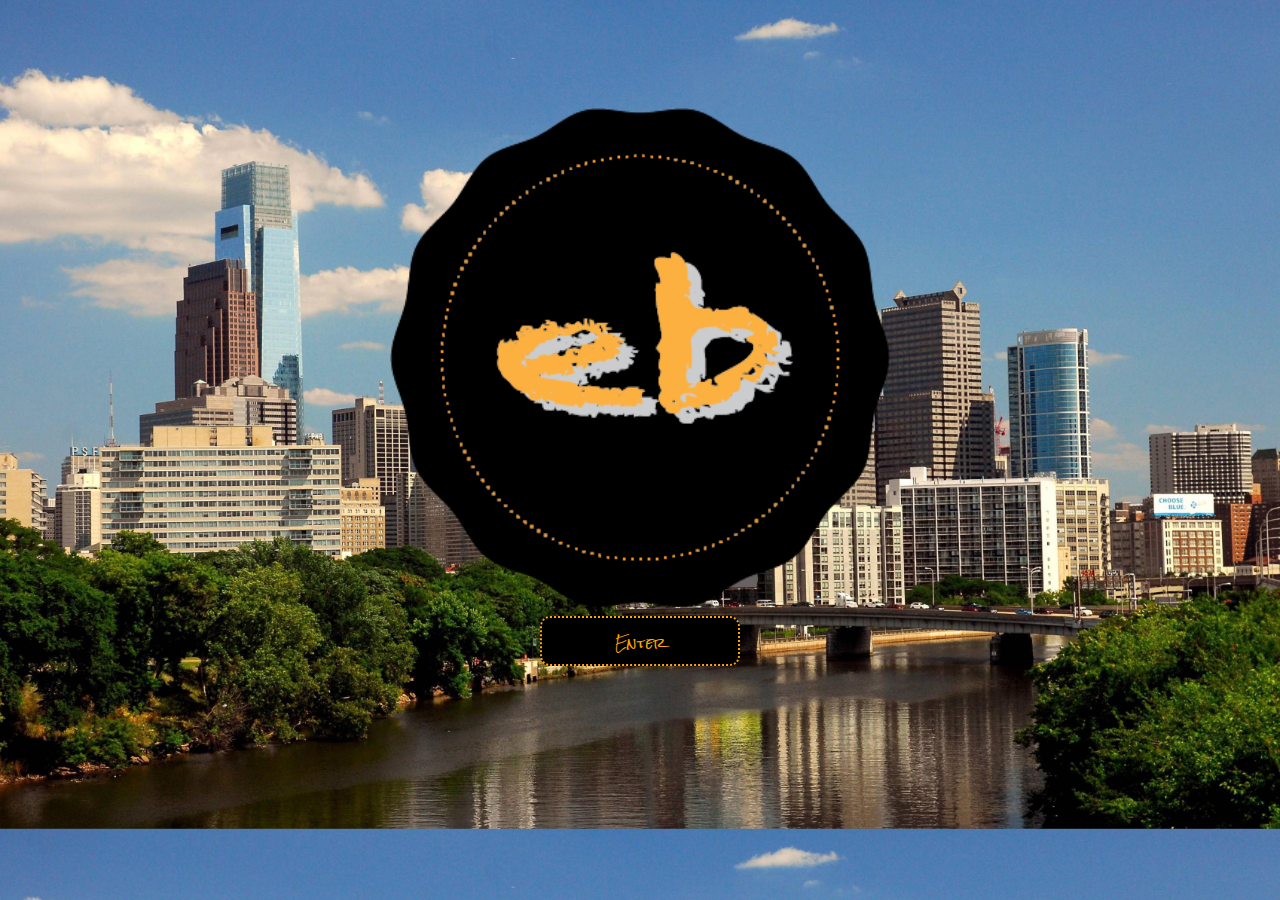
<file: index.html>
<!DOCTYPE html>
<html lang="en">

<head>
    <meta charset="UTF-8">
    <meta name="viewport" content="width=device-width, initial-scale=1.0">
    <meta http-equiv="X-UA-Compatible" content="ie=edge">
    <!-- link to google fonts  -->
    <link href="https://fonts.googleapis.com/css?family=Rock+Salt&display=swap" rel="stylesheet">

    <!-- internal css sheet link -->
    <link rel="stylesheet" href="style.css">
    <!-- jquery link -->
    <script src="https://cdnjs.cloudflare.com/ajax/libs/jquery/3.2.1/jquery.min.js"></script>

    <title>Erik Boerma</title>
</head>

<body>
    <div id="containerIndex">

        <img id="logoImage" src="files/ErikLogoLarge.png">
        <br>

        <button id="buttonIndex">
            <a id="indexButtonLink" href="aboutMe.html">
                Enter
            </a>
            </button>


    </div>
<!-- <script type= "text/javascript" src="app.js"></script> -->
</body>

</html>
</file>
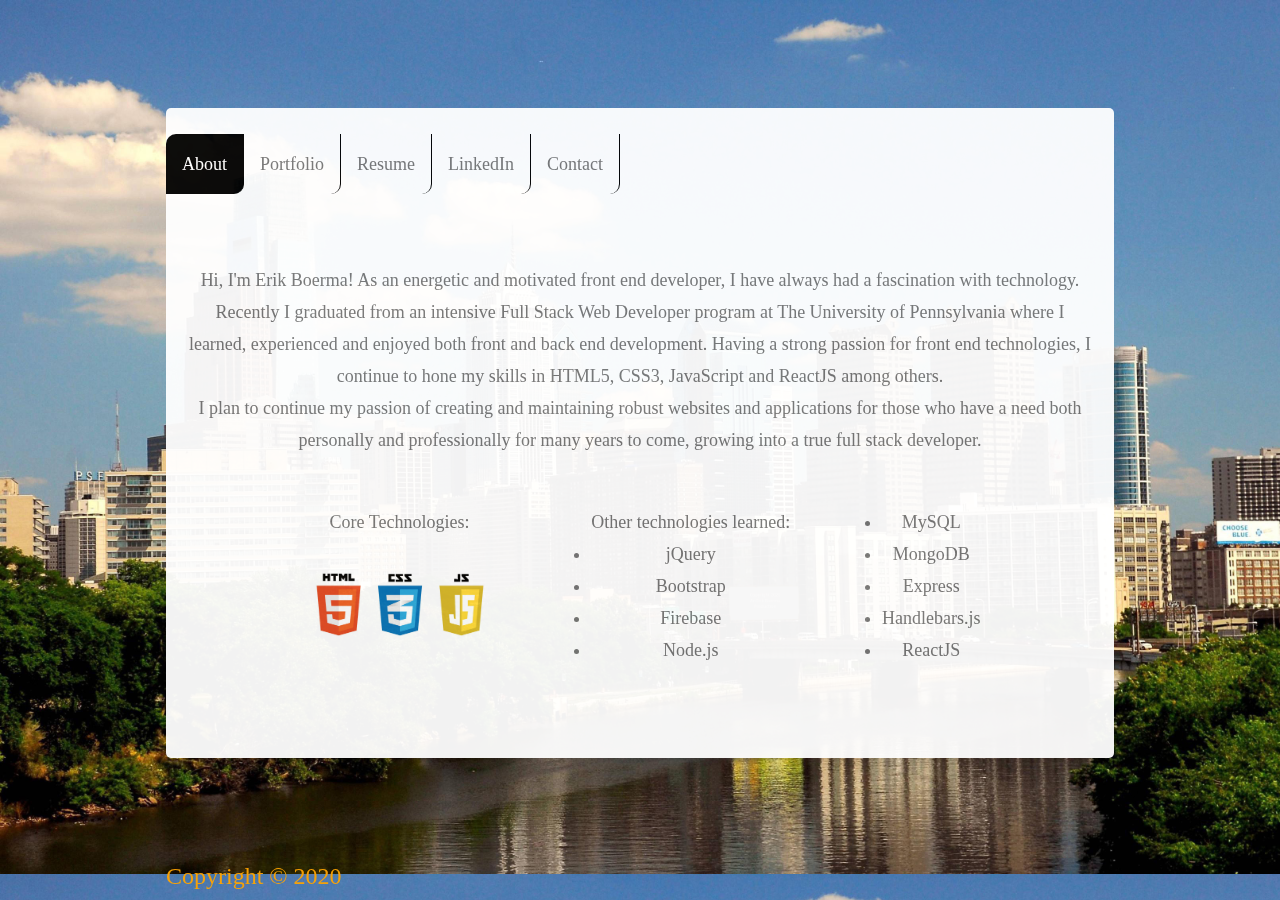
<file: aboutMe.html>
<!DOCTYPE html>
<html lang="en">

<head>
    <meta charset="UTF-8">
    <meta name="viewport" content="width=device-width, initial-scale=1.0">
    <meta http-equiv="X-UA-Compatible" content="ie=edge">
    <!-- link to google fonts  -->
    <link href="https://fonts.googleapis.com/css?family=Mansalva&display=swap" rel="stylesheet">
    <!-- internal css sheet link -->
    <link rel="stylesheet" href="style.css">
    <title>Erik Boerma</title>
</head>

<body>
    <div class="container">

        <!-- The links in the header -->

        <ul class="headerlist">

            <li><a class="active" id="index" href="aboutMe.html">About</a></li>
            <li><a id="portfolio" href="github.html">Portfolio</a></li>
            <li><a id="resume" target="_blank" href="files/EBwebDeveloperCV2002.pdf">Resume</a></li>
            <li><a href="https://www.linkedin.com/in/erikboerma/" target="_blank">LinkedIn</a></li>
            <li><a id="contact" href="contact.html">Contact</a></li>

        </ul>
        <br>

        <!-- main body with about me info -->
        <section id="aboutme">

            <!-- <img id="IMGaboutme" src="files/ErikPhoto.jpg" alt="Erik Boerma image"> -->
            <div id="aboutmeDetails">
                <p>

                    Hi, I'm Erik Boerma!  As an energetic and motivated front end developer, I have always had a fascination with technology.
                    Recently I graduated
                    from an intensive Full Stack Web Developer program at The University of Pennsylvania where I
                    learned, experienced and enjoyed both front and back end
                    development. Having a strong passion for front end technologies, I continue to hone my skills in
                    HTML5, CSS3, JavaScript and ReactJS among others.
                    <br>
                    I plan to continue my passion of creating and maintaining robust websites and applications for those
                    who have a need both personally and professionally for many years to come,
                    growing into a true full stack developer.


                </p><br>
                <div class="row">
                    <div id="techDetails">
                        <div id="techContainer">
                            Core Technologies:<br>
                            <img id="techLogo" src="files/jsCSShtmlLogo.jpg">
                        </div>
                        <div id="stackContainer">
                            Other technologies learned:
                            <li>jQuery</li>
                            <li>Bootstrap</li>
                            <li>Firebase</li>
                            <li>Node.js</li>
                        </div>
                        <div>
                            <li>MySQL</li>
                            <li>MongoDB</li>
                            <li>Express</li>
                            <li>Handlebars.js</li>
                            <li>ReactJS</li>
                        </div>
                    </div>
                </div>
            </div>
        </section>
        <br>
        <div class="footer">
            <footer>
                Copyright &copy; 2020
            </footer>
        </div>
    </div>

</body>

</html>
</file>
<file: style.css>
/* for the index page  */
/* #erikIndex {
  text-align: center;
  font-family: "Rock Salt";
  color: black;
  font-size: 80px;
  position: relative;
  top: 38%;
  border: 10px solid orange;
  border-radius: 50%;
  border-top: 100px;
} */

#logoImage {
  height: 500px;
  width: 500px;
  position: relative;
}

#buttonIndex {
  text-align: center;
  font-family: "Rock Salt", cursive;
  color: orange;
  background-color: black;
  border-radius: 10px;
  border: 2px dotted orange;
  width: 200px;
  height: 50px;
}

#indexButtonLink:link,
#indexButtonLink:hover,
#indexButtonLink:active,
#indexButtonLink:visited {
  position: relative;
  top: 1px;
  color: orange;
  text-decoration: none;
}

#containerIndex {
  margin: 100px;
  align-content: center;
  border-radius: 25px;
  display: inline-block;
}

/* all pages other than landing page container  */
.container {
  width: 75%;
  height: 650px;
  background: white;
  opacity: 95%;
  margin: 100px;
  align-content: center;
  border-radius: 5px;
  display: inline-block;
  overflow: scroll;
}

body {
  font-size: 24px;
  line-height: 32px;
  background-image: url("files/phillySkyline2.jpg");
  background-size: cover;
  color: #777777;
  text-align: center;
  overflow: hidden;
}
/* For the header */

.headerlist {
  background: white;
  height: 60px;
  width: 70%;
  /* border-top-left-radius: 10px;
  border-top-right-radius: 10px; */
}

ul {
  list-style-type: none;
  margin: 0;
  padding: 0;
  overflow: hidden;
  background-color: white;
}

li a {
  display: block;
  color: #777777;
  padding: 14px 16px;
  text-decoration: none;
  font-size: 18px;
  float: left;
  border-right: 1px solid black;
  border-radius: 10px 0px;
}

/* #contact {
  border-right: 1px solid black;
} */

/* For the about me page   */

#aboutmeTitle {
  padding: 15px 15px;
  text-align: left;
}

.active {
  background-color: black;
  color: white;
}

#IMGaboutme {
  width: 200px;
  height: 200px;
  margin: 10px;
  float: left;
}
#aboutmeDetails {
  padding: 20px;
  font-family: "Rock Salt";
  font-size: 18px;
}

#techDetails {
  width: 75%;
  display: flex;
  justify-content: space-between;
}
#techContainer {
  align-items: inherit;
}

#stackContainer {
  align-items: inherit;
}

#techLogo {
  width: 200px;
  height: 133px;
}

/* for the portfolio table   */
#linkedINlogo {
  width: 225px;
  height: 175px;
}

#gitHubLogo {
  width: 175px;
  height: 175px;
}
#gitHubLogo1 {
  width: 100px;
  height: 100px;
}
#resumeLogo {
  width: 275px;
  height: 175px;
}

#portfolioTitle {
  font-family: "Rock Salt", cursive;
  color: black;
  padding: 15px 15px;
  text-align: center;
  bottom: 20px;
}

.row {
  display: flex;
  justify-content: space-around;
}
/* for the github page  */
.portfolioContainer {
  overflow: scroll;
}
#gitHub {
  display: flex;
  flex-direction: row;
  justify-content: center;
}

.gitProjectBox {
  flex-direction: row;
  justify-content: center;
  width: 300px;
  height: 400px;
  border: 2px solid black;
  border-radius: 5px;
}

.gitProjectPhoto,
.gitProjectImages {
  /* display: flex; */
  /* justify-content: center; */
  /* border: 1px solid black; */
  width: 300px;
  height: 150px;
}

.gitProjectText {
  font-size: 16px;
  text-align: center;
  line-height: 1;
}

/* for the contact info box */
form {
  font-family: "Rock Salt";
  text-align: left;
  color: black;
  height: 60%;
}
#contactRow {
  display: flex;
  justify-content: space-around;
}

input[type="text"],
select,
textarea {
  width: 500px;
}

label,
.pure-group {
  font-family: "Rock Salt";
  font-size: 20px;
  line-height: 1;
}
#contactFont {
  font-family: "Rock Salt";
}
textarea {
  height: 75px;
}

input[type="submit"] {
  font-family: "Rock Salt";
  position: relative;
  top: 1px;
  color: orange;
  text-decoration: none;
}

/* For the footer on all 3 pages */
footer {
  position: fixed;
  bottom: 0;
  height: 40px;
  color: orange;
  margin: auto;
}
</file>
